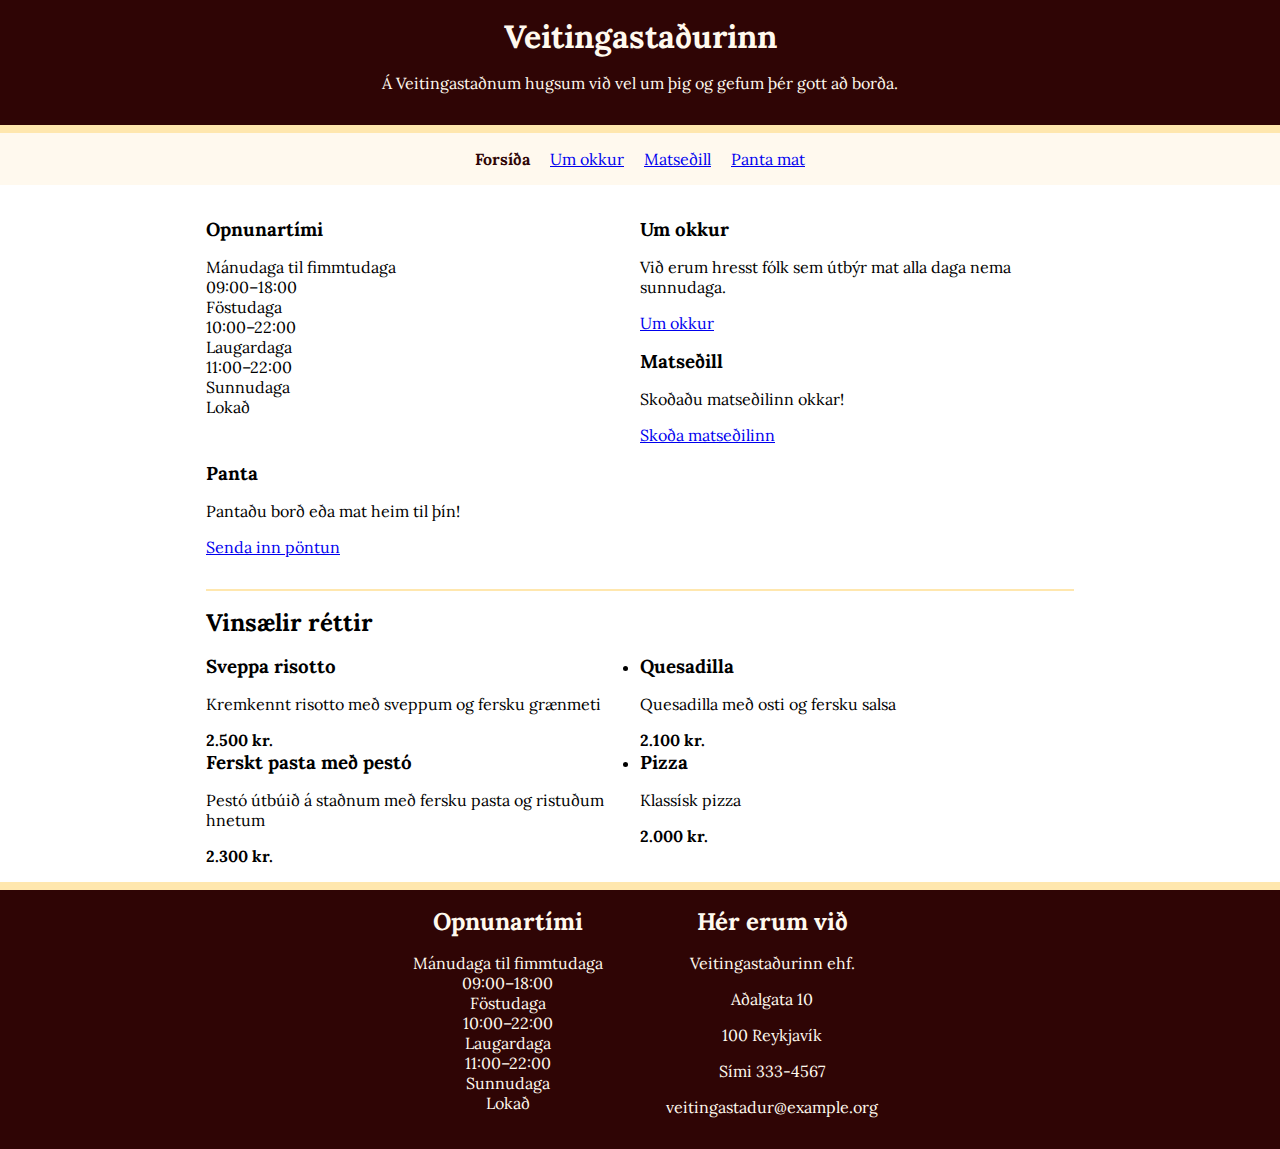
<file: index.html>
<!DOCTYPE html>
<html lang="is">
  <head>
    <meta charset="UTF-8" />
    <meta name="viewport" content="width=device-width, initial-scale=1.0" />
    <meta
      name="description"
      content="Besti veitingastaðurinn. Úrval gómsætra rétta - pantaðu núna!"
    />
    <meta property="og:title" content="Veitingastaðurinn" />
    <meta
      property="og:description"
      content="Besti veitingastaðurinn. Úrval gómsætra rétta - pantaðu núna!"
    />
    <meta property="og:image" content="/myndir/sharing.jpg" />
    <title>Forsíða</title>
    <link rel="preconnect" href="https://fonts.googleapis.com" />
    <link rel="preconnect" href="https://fonts.gstatic.com" crossorigin />
    <link
      href="https://fonts.googleapis.com/css2?family=Lora&display=swap"
      rel="stylesheet"
    />
    <link rel="preconnect" href="https://fonts.googleapis.com" />
    <link rel="preconnect" href="https://fonts.gstatic.com" crossorigin />
    <link
      href="https://fonts.googleapis.com/css2?family=Lora:wght@400;700&display=swap"
      rel="stylesheet"
    />
    <link rel="stylesheet" href="/styles.css" />
  </head>
  <body>
    <header>
      <h1>Veitingastaðurinn</h1>
      <p>Á Veitingastaðnum hugsum við vel um þig og gefum þér gott að borða.</p>
    </header>
    <p class="sr-only"><a href="#efni">Beint í efni</a></p>
    <nav>
      <ul>
        <li><strong>Forsíða</strong></li>
        <li><a href="/sidur/um.html">Um okkur</a></li>
        <li><a href="/sidur/matsedill.html">Matseðill</a></li>
        <li><a href="/sidur/pontun.html">Panta mat</a></li>
      </ul>
    </nav>
    <main class="efni">

        <div class="content">
        <div class="box">
        <h3>Opnunartími</h3>
        <dl>
          <dt>Mánudaga til fimmtudaga</dt>
          <dd>09:00–18:00</dd>
          <dt>Föstudaga</dt>
          <dd>10:00–22:00</dd>
          <dt>Laugardaga</dt>
          <dd>11:00–22:00</dd>
          <dt>Sunnudaga</dt>
          <dd>Lokað</dd>
        </dl>
      </div>
        <div class="box">
        <h3>Um okkur</h3>
        <p>Við erum hresst fólk sem útbýr mat alla daga nema sunnudaga.</p>
        <p><a href="/sidur/um.html">Um okkur</a></p>
        </div>
        <div class="box">
        <h3>Matseðill</h3>
        <p>Skoðaðu matseðilinn okkar!</p>
        <p><a href="/sidur/matsedill.html">Skoða matseðilinn</a></p>
</div>
<div class="box">
        <h3>Panta</h3>
        <p>Pantaðu borð eða mat heim til þín!</p>
        <p><a href="/sidur/pontun.html">Senda inn pöntun</a></p>
      </div>
    </div>
      <hr>
      <h2>Vinsælir réttir</h2>
      <div class="content">
        <div class="box">
        <ul>
          <li>
            <h3>Sveppa risotto</h3>
            <p>Kremkennt risotto með sveppum og fersku grænmeti</p>
            <strong>2.500 kr.</strong>
          </li>
          <li>
            <h3>Ferskt pasta með pestó</h3>
            <p>Pestó útbúið á staðnum með fersku pasta og ristuðum hnetum</p>
            <strong>2.300 kr.</strong>
          </li>
          </ul>
        </div>
        <div class="box">
          <ul>
          <li>
            <h3>Quesadilla</h3>
            <p>Quesadilla með osti og fersku salsa</p>
            <strong>2.100 kr.</strong>
          </li>
          <li>
            <h3>Pizza</h3>
            <p>Klassísk pizza</p>
            <strong>2.000 kr.</strong>
          </li>
        </ul>
      </div>
    </div>
    </main>
    <footer>
      <div class="content">
        <div class="box">
          <h2>Opnunartími</h2>
          <dl>
            <dt>Mánudaga til fimmtudaga</dt>
            <dd>09:00–18:00</dd>
            <dt>Föstudaga</dt>
            <dd>10:00–22:00</dd>
            <dt>Laugardaga</dt>
            <dd>11:00–22:00</dd>
            <dt>Sunnudaga</dt>
            <dd>Lokað</dd>
          </dl>
        </div>
        <div class="box">
          <h2>Hér erum við</h2>
          <p>Veitingastaðurinn ehf.</p>
          <p>Aðalgata 10</p>
          <p>100 Reykjavík</p>
          <p>Sími 333-4567</p>
          <p>veitingastadur@example.org</p>
        </div>
      </div>
    </footer>
  </body>
</html>
</file>
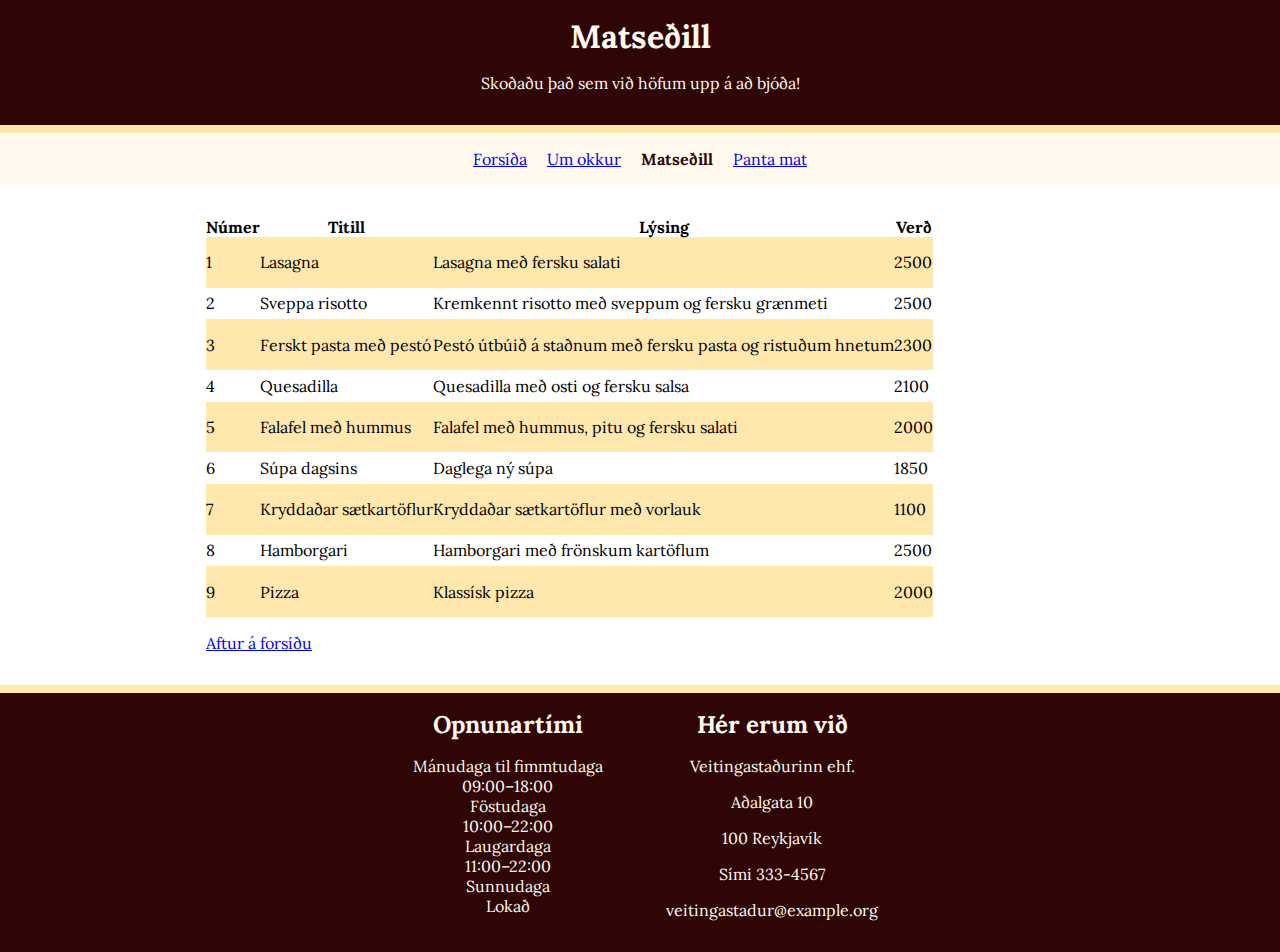
<file: sidur/matsedill.html>
<!DOCTYPE html>
<html lang="is">
  <head>
    <meta charset="UTF-8" />
    <meta name="viewport" content="width=device-width, initial-scale=1.0" />
    <meta
      name="description"
      content="Besti veitingastaðurinn. Úrval gómsætra rétta - pantaðu núna!"
    />
    <meta property="og:title" content="Veitingastaðurinn" />
    <meta
      property="og:description"
      content="Besti veitingastaðurinn. Úrval gómsætra rétta - pantaðu núna!"
    />
    <meta property="og:image" content="/myndir/sharing.jpg" />
    <title>Matseðill</title>
    <link rel="preconnect" href="https://fonts.googleapis.com" />
    <link rel="preconnect" href="https://fonts.gstatic.com" crossorigin />
    <link
      href="https://fonts.googleapis.com/css2?family=Lora&display=swap"
      rel="stylesheet"
    />
    <link rel="preconnect" href="https://fonts.googleapis.com" />
    <link rel="preconnect" href="https://fonts.gstatic.com" crossorigin />
    <link
      href="https://fonts.googleapis.com/css2?family=Lora:wght@400;700&display=swap"
      rel="stylesheet"
    />
    <link rel="stylesheet" href="/styles.css" />
  </head>
  <body>
    <header>
      <h1>Matseðill</h1>
      <p>Skoðaðu það sem við höfum upp á að bjóða!</p>
    </header>
      <p class="sr-only"><a href="#efni">Beint í efni</a></p>
      <nav>
        <ul>
          <li><a href="/index.html">Forsíða</a></li>
          <li><a href="/sidur/um.html">Um okkur</a></li>
          <li><strong>Matseðill</strong></li>
          <li><a href="/sidur/pontun.html">Panta mat</a></li>
        </ul>
      </nav>
    <main id="efni">
      <table>
        <thead>
          <tr>
            <th id="id">Númer</th>
            <th id="titill">Titill</th>
            <th id="lysing">Lýsing</th>
            <th id="verd">Verð</th>
          </tr>
        </thead>
        <tbody>
          <tr>
            <td headers="id">1</td>
            <td headers="titill">Lasagna</td>
            <td headers="lysing">Lasagna með fersku salati</td>
            <td headers="verd">2500</td>
          </tr>
          <tr>
            <td headers="id">2</td>
            <td headers="titill">Sveppa risotto</td>
            <td headers="lysing">
              Kremkennt risotto með sveppum og fersku grænmeti
            </td>
            <td headers="verd">2500</td>
          </tr>
          <tr>
            <td headers="id">3</td>
            <td headers="titill">Ferskt pasta með pestó</td>
            <td headers="lysing">
              Pestó útbúið á staðnum með fersku pasta og ristuðum hnetum
            </td>
            <td headers="verd">2300</td>
          </tr>
          <tr>
            <td headers="id">4</td>
            <td headers="titill">Quesadilla</td>
            <td headers="lysing">Quesadilla með osti og fersku salsa</td>
            <td headers="verd">2100</td>
          </tr>
          <tr>
            <td headers="id">5</td>
            <td headers="titill">Falafel með hummus</td>
            <td headers="lysing">Falafel með hummus, pitu og fersku salati</td>
            <td headers="verd">2000</td>
          </tr>
          <tr>
            <td headers="id">6</td>
            <td headers="titill">Súpa dagsins</td>
            <td headers="lysing">Daglega ný súpa</td>
            <td headers="verd">1850</td>
          </tr>
          <tr>
            <td headers="id">7</td>
            <td headers="titill">Kryddaðar sætkartöflur</td>
            <td headers="lysing">Kryddaðar sætkartöflur með vorlauk</td>
            <td headers="verd">1100</td>
          </tr>
          <tr>
            <td headers="id">8</td>
            <td headers="titill">Hamborgari</td>
            <td headers="lysing">Hamborgari með frönskum kartöflum</td>
            <td headers="verd">2500</td>
          </tr>
          <tr>
            <td headers="id">9</td>
            <td headers="titill">Pizza</td>
            <td headers="lysing">Klassísk pizza</td>
            <td headers="verd">2000</td>
          </tr>
        </tbody>
      </table>
      <p><a href="/index.html">Aftur á forsíðu</a></p>
    </main>
    <footer>
      <div class="content">
        <div class="box">
          <h2>Opnunartími</h2>
          <dl>
            <dt>Mánudaga til fimmtudaga</dt>
            <dd>09:00–18:00</dd>
            <dt>Föstudaga</dt>
            <dd>10:00–22:00</dd>
            <dt>Laugardaga</dt>
            <dd>11:00–22:00</dd>
            <dt>Sunnudaga</dt>
            <dd>Lokað</dd>
          </dl>
        </div>
        <div class="box">
          <h2>Hér erum við</h2>
          <p>Veitingastaðurinn ehf.</p>
          <p>Aðalgata 10</p>
          <p>100 Reykjavík</p>
          <p>Sími 333-4567</p>
          <p>veitingastadur@example.org</p>
        </div>
      </div>
    </footer>
  </body>
</html>
</file>
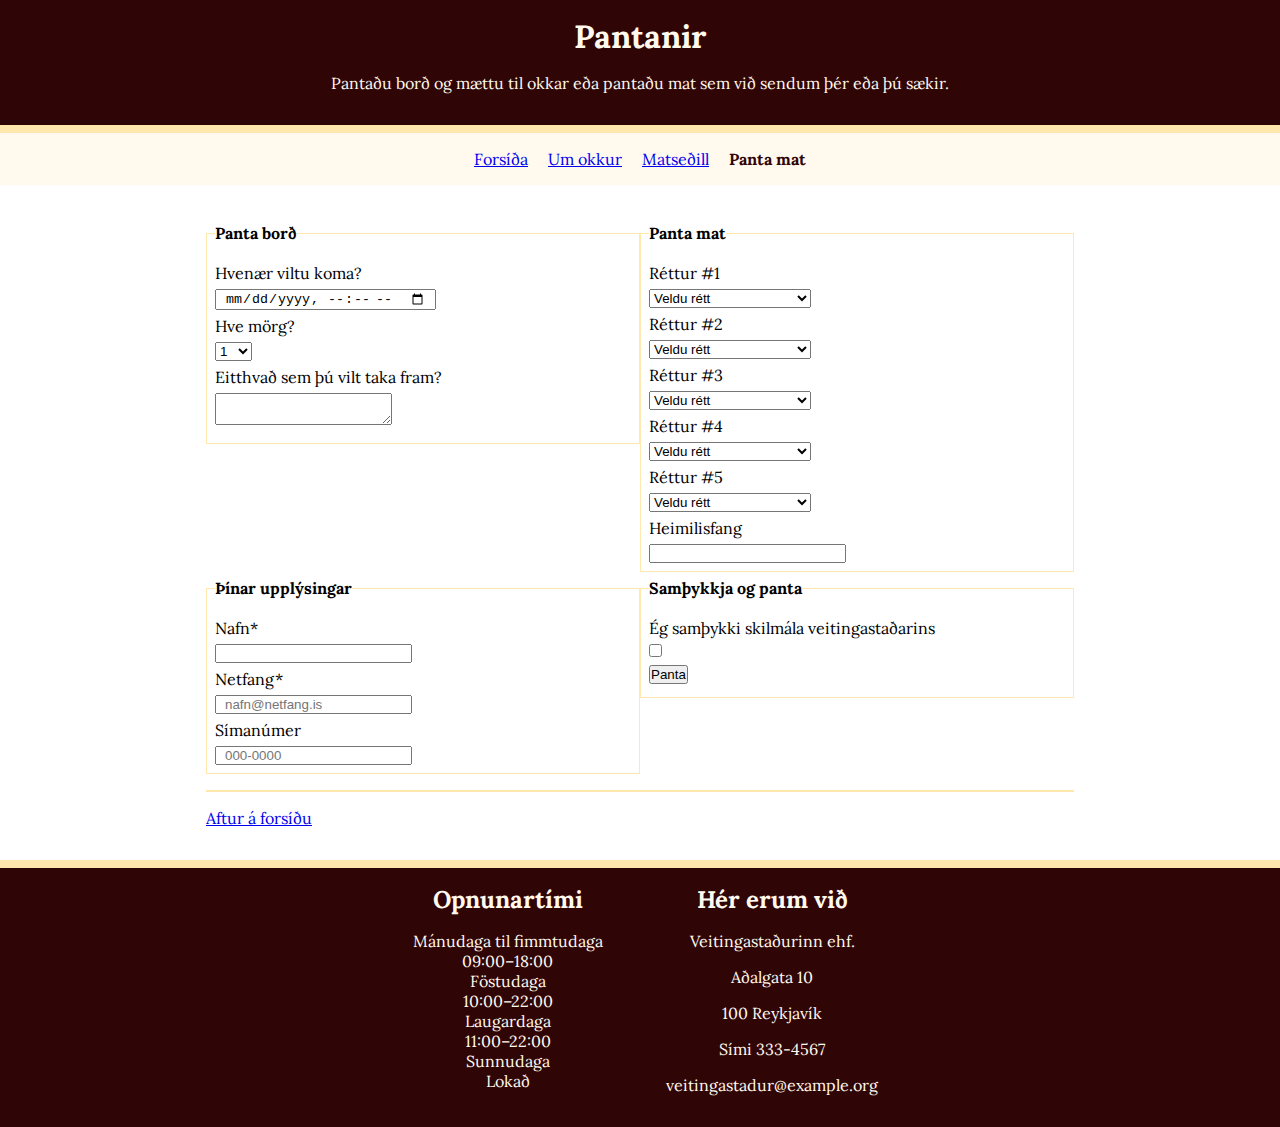
<file: sidur/pontun.html>
<!DOCTYPE html>
<html lang="is">
  <head>
    <meta charset="UTF-8" />
    <meta name="viewport" content="width=device-width, initial-scale=1.0" />
    <meta
      name="description"
      content="Besti veitingastaðurinn. Úrval gómsætra rétta - pantaðu núna!"
    />
    <meta property="og:title" content="Veitingastaðurinn" />
    <meta
      property="og:description"
      content="Besti veitingastaðurinn. Úrval gómsætra rétta - pantaðu núna!"
    />
    <meta property="og:image" content="/myndir/sharing.jpg" />
    <title>Pantanir</title>
    <link rel="preconnect" href="https://fonts.googleapis.com" />
    <link rel="preconnect" href="https://fonts.gstatic.com" crossorigin />
    <link
      href="https://fonts.googleapis.com/css2?family=Lora&display=swap"
      rel="stylesheet"
    />
    <link rel="preconnect" href="https://fonts.googleapis.com" />
    <link rel="preconnect" href="https://fonts.gstatic.com" crossorigin />
    <link
      href="https://fonts.googleapis.com/css2?family=Lora:wght@400;700&display=swap"
      rel="stylesheet"
    />
    <link rel="stylesheet" href="/styles.css" />
  </head>
  <body>
    <header>
      <h1>Pantanir</h1>
      <p>
        Pantaðu borð og mættu til okkar eða pantaðu mat sem við sendum þér eða
        þú sækir.
      </p>
    </header>
      <p class="sr-only"><a href="#efni">Beint í efni</a></p>
      <nav>
        <ul>
          <li><a href="/index.html">Forsíða</a></li>
          <li><a href="/sidur/um.html">Um okkur</a></li>
          <li><a href="/sidur/matsedill.html">Matseðill</a></li>
          <li><strong>Panta mat</strong></li>
        </ul>
      </nav>
    <main id="efni">
      <form>
        <div class="content">
        <div class="box">
        <fieldset>
          <legend>Panta borð</legend>
          <label for="when">Hvenær viltu koma?</label>
          <input id="when" type="datetime-local" />
          <div>
            <label for="count">Hve mörg?</label>
            <select id="count">
              <option value="1">1</option>
              <option value="2">2</option>
              <option value="3">3</option>
              <option value="4">4</option>
              <option value="5">5</option>
              <option value="6">6</option>
              <option value="7">7</option>
              <option value="8">8</option>
              <option value="9">9</option>
              <option value="10">10</option>
            </select>
          </div>
          <label for="comment">Eitthvað sem þú vilt taka fram?</label>
          <textarea name="comment" id="comment"></textarea>
        </fieldset>
        </div>
        <div class="box">
        <fieldset>
          <legend>Panta mat</legend>
          <label for="food">Réttur #1</label>
          <select id="food" name="food">
            <option value="">Veldu rétt</option>
            <option value="1">Lasagna</option>
            <option value="2">Sveppa risotto</option>
            <option value="3">Ferskt pasta með pestó</option>
            <option value="4">Quesadilla</option>
            <option value="5">Falafel með hummus</option>
            <option value="6">Súpa dagsins</option>
            <option value="7">Kryddaðar sætkartöflur</option>
            <option value="8">Hamborgari</option>
            <option value="9">Pizza</option>
          </select>

          <div>
            <label for="food2">Réttur #2</label>
            <select id="food2" name="food2">
              <option value="">Veldu rétt</option>
              <option value="1">Lasagna</option>
              <option value="2">Sveppa risotto</option>
              <option value="3">Ferskt pasta með pestó</option>
              <option value="4">Quesadilla</option>
              <option value="5">Falafel með hummus</option>
              <option value="6">Súpa dagsins</option>
              <option value="7">Kryddaðar sætkartöflur</option>
              <option value="8">Hamborgari</option>
              <option value="9">Pizza</option>
            </select>
          </div>
          <div>
            <label for="food3">Réttur #3</label>
            <select id="food3" name="food3">
              <option value="">Veldu rétt</option>
              <option value="1">Lasagna</option>
              <option value="2">Sveppa risotto</option>
              <option value="3">Ferskt pasta með pestó</option>
              <option value="4">Quesadilla</option>
              <option value="5">Falafel með hummus</option>
              <option value="6">Súpa dagsins</option>
              <option value="7">Kryddaðar sætkartöflur</option>
              <option value="8">Hamborgari</option>
              <option value="9">Pizza</option>
            </select>
          </div>
          <div>
            <label for="food4">Réttur #4</label>
            <select id="food4" name="food">
              <option value="">Veldu rétt</option>
              <option value="1">Lasagna</option>
              <option value="2">Sveppa risotto</option>
              <option value="3">Ferskt pasta með pestó</option>
              <option value="4">Quesadilla</option>
              <option value="5">Falafel með hummus</option>
              <option value="6">Súpa dagsins</option>
              <option value="7">Kryddaðar sætkartöflur</option>
              <option value="8">Hamborgari</option>
              <option value="9">Pizza</option>
            </select>
          </div>
          <div>
            <label for="food5">Réttur #5</label>
            <select id="food5" name="food">
              <option value="">Veldu rétt</option>
              <option value="1">Lasagna</option>
              <option value="2">Sveppa risotto</option>
              <option value="3">Ferskt pasta með pestó</option>
              <option value="4">Quesadilla</option>
              <option value="5">Falafel með hummus</option>
              <option value="6">Súpa dagsins</option>
              <option value="7">Kryddaðar sætkartöflur</option>
              <option value="8">Hamborgari</option>
              <option value="9">Pizza</option>
            </select>
          </div>
          <label for="address">Heimilisfang</label>
          <input id="address" type="text" />
        </fieldset>
        </div>
        <div class="box">
        <fieldset>
          <legend>Þínar upplýsingar</legend>
          <label for="name">Nafn*</label>
          <input id="name" type="text" required />
          <div>
            <label for="email">Netfang*</label>
            <input
              id="email"
              type="email"
              required
              placeholder="nafn@netfang.is"
            />
          </div>
          <div>
            <label for="telephone">Símanúmer</label>
            <input id="telephone" type="tel" required placeholder="000-0000" />
          </div>
        </fieldset>
        </div>
        <div class="box">
        <fieldset>
          <legend>Samþykkja og panta</legend>
          <label for="agree">Ég samþykki skilmála veitingastaðarins</label>
          <input id="agree" type="checkbox" />
          <div>
            <button>Panta</button>
          </div>
        </fieldset>
        </div>
        </div>
      </form>
      <hr>
      <p><a href="/index.html">Aftur á forsíðu</a></p>
    </main>
    <footer>
      <div class="content">
        <div class="box">
          <h2>Opnunartími</h2>
          <dl>
            <dt>Mánudaga til fimmtudaga</dt>
            <dd>09:00–18:00</dd>
            <dt>Föstudaga</dt>
            <dd>10:00–22:00</dd>
            <dt>Laugardaga</dt>
            <dd>11:00–22:00</dd>
            <dt>Sunnudaga</dt>
            <dd>Lokað</dd>
          </dl>
        </div>
        <div class="box">
          <h2>Hér erum við</h2>
          <p>Veitingastaðurinn ehf.</p>
          <p>Aðalgata 10</p>
          <p>100 Reykjavík</p>
          <p>Sími 333-4567</p>
          <p>veitingastadur@example.org</p>
        </div>
      </div>
    </footer>
  </body>
</html>
</file>
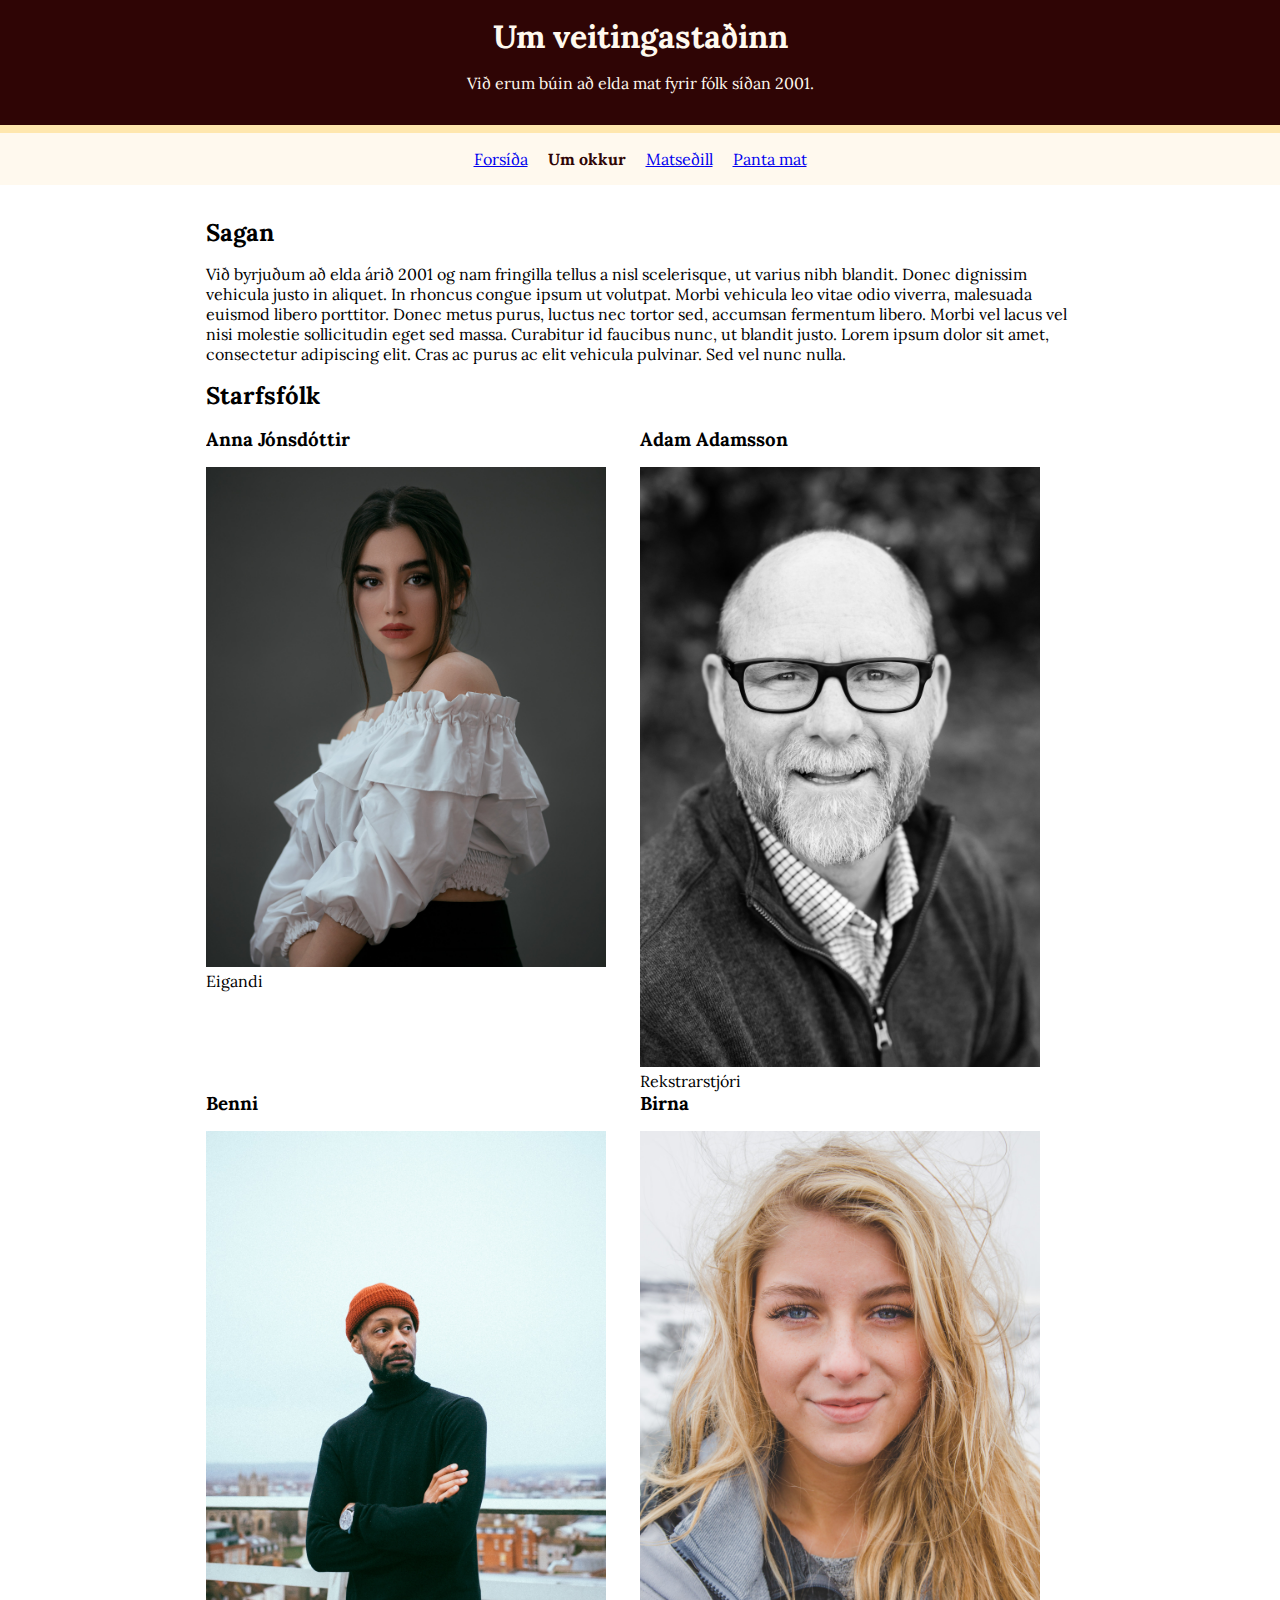
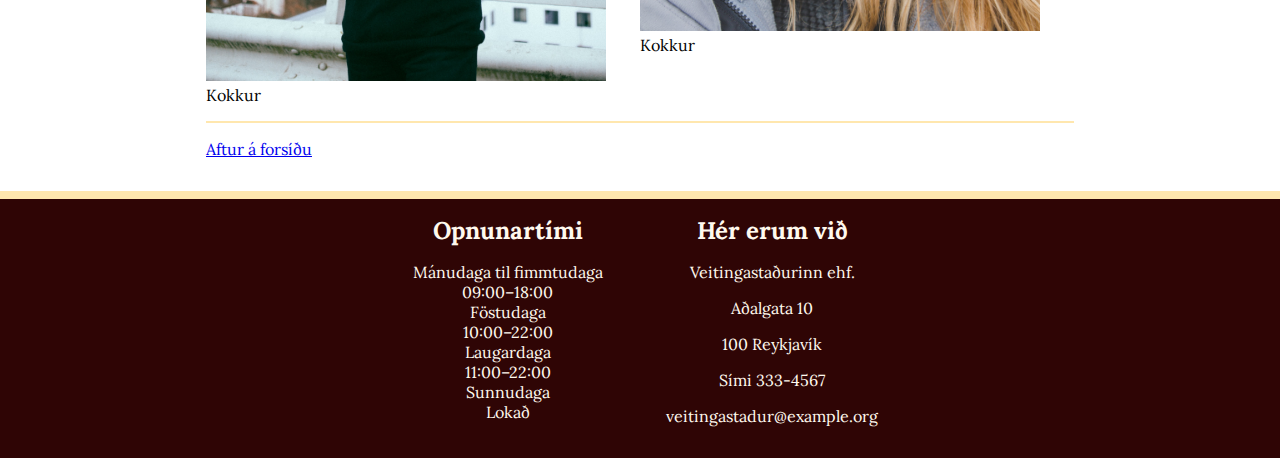
<file: sidur/um.html>
<!DOCTYPE html>
<html lang="is">
  <head>
    <meta charset="UTF-8" />
    <meta name="viewport" content="width=device-width, initial-scale=1.0" />
    <meta
      name="description"
      content="Besti veitingastaðurinn. Úrval gómsætra rétta - pantaðu núna!"
    />
    <meta property="og:title" content="Veitingastaðurinn" />
    <meta
      property="og:description"
      content="Besti veitingastaðurinn. Úrval gómsætra rétta - pantaðu núna!"
    />
    <meta property="og:image" content="/myndir/sharing.jpg" />
    <title>Um veitingastaðinn</title>
    <link rel="preconnect" href="https://fonts.googleapis.com" />
    <link rel="preconnect" href="https://fonts.gstatic.com" crossorigin />
    <link
      href="https://fonts.googleapis.com/css2?family=Lora&display=swap"
      rel="stylesheet"
    />
    <link rel="preconnect" href="https://fonts.googleapis.com" />
    <link rel="preconnect" href="https://fonts.gstatic.com" crossorigin />
    <link
      href="https://fonts.googleapis.com/css2?family=Lora:wght@400;700&display=swap"
      rel="stylesheet"
    />
    <link rel="stylesheet" href="/styles.css" />
  </head>
  <body>
    <header>
      <h1>Um veitingastaðinn</h1>
      <p>Við erum búin að elda mat fyrir fólk síðan 2001.</p>
    </header>
      <p class="sr-only"><a href="#efni">Beint í efni</a></p>
      <nav>
        <ul>
          <li><a href="/index.html">Forsíða</a></li>
          <li><strong>Um okkur</strong></li>
          <li><a href="/sidur/matsedill.html">Matseðill</a></li>
          <li><a href="/sidur/pontun.html">Panta mat</a></li>
        </ul>
      </nav>
    <main id="efni">
      <section>
        <h2>Sagan</h2>
        <p>
          Við byrjuðum að elda árið 2001 og nam fringilla tellus a nisl
          scelerisque, ut varius nibh blandit. Donec dignissim vehicula justo in
          aliquet. In rhoncus congue ipsum ut volutpat. Morbi vehicula leo vitae
          odio viverra, malesuada euismod libero porttitor. Donec metus purus,
          luctus nec tortor sed, accumsan fermentum libero. Morbi vel lacus vel
          nisi molestie sollicitudin eget sed massa. Curabitur id faucibus nunc,
          ut blandit justo. Lorem ipsum dolor sit amet, consectetur adipiscing
          elit. Cras ac purus ac elit vehicula pulvinar. Sed vel nunc nulla.
        </p>
      </section>
      <section>
        <h2>Starfsfólk</h2>
        <div class="content">
        <div class="box">
        <h3>Anna Jónsdóttir</h3>
        <figure>
          <img
            src="../myndir/anna.jpg"
            width="400"
            alt="Stúdíóljósmynd af Önnu Jónsdóttur sem stillir sér upp á hlið, snýr höfði og horfir í myndavélina."
          />
          <figcaption>Eigandi</figcaption>
        </figure>
        </div>
        <div class="box">
        <h3>Adam Adamsson</h3>
        <figure>
          <img
            src="../myndir/adam.jpg"
            width="400"
            alt="Svarthvít mynd af Adam Adamssyni, hann er með gleraugu og brosir í myndavélina."
          />
          <figcaption>Rekstrarstjóri</figcaption>
        </figure>
        </div>
        <div class="box">
        <h3>Benni</h3>
        <figure>
          <img
            src="../myndir/benni.jpg"
            width="400"
            alt="Benni stendur í borg með krosslagðar hendur og horfir afslappaður til hliðar."
          />
          <figcaption>Kokkur</figcaption>
        </figure>
        </div>
        <div class="box">
        <h3>Birna</h3>
        <figure>
          <img
            src="../myndir/birna.jpg"
            width="400"
            alt="Birna er úti, virðist kalt og hár hennar blæs í vindi. Hún horfir beint í myndavélina."
          />
          <figcaption>Kokkur</figcaption>
        </figure>
        </div>
        </div>
      </section>
      <hr>
      <p><a href="/index.html">Aftur á forsíðu</a></p>
    </main>
    <footer>
      <div class="content">
        <div class="box">
          <h2>Opnunartími</h2>
          <dl>
            <dt>Mánudaga til fimmtudaga</dt>
            <dd>09:00–18:00</dd>
            <dt>Föstudaga</dt>
            <dd>10:00–22:00</dd>
            <dt>Laugardaga</dt>
            <dd>11:00–22:00</dd>
            <dt>Sunnudaga</dt>
            <dd>Lokað</dd>
          </dl>
        </div>
        <div class="box">
          <h2>Hér erum við</h2>
          <p>Veitingastaðurinn ehf.</p>
          <p>Aðalgata 10</p>
          <p>100 Reykjavík</p>
          <p>Sími 333-4567</p>
          <p>veitingastadur@example.org</p>
        </div>
      </div>
    </footer>
  </body>
</html>
</file>
<file: styles.css>
/* Setjum inn „reset“ sem fjarlægir margin og padding af öllu */
 * {
  margin: 0;
  padding: 0;
}

/* Reiknum stærð á öllum boxum sem border-box */
html {
  box-sizing: border-box;
  font-size: 16px;
}
body {
  font-family: 'Lora', 'Georgia', serif;
  font-weight: 400;
}
h1, h2, h3 {
  margin-bottom: 1rem;
  font-family: 'Lora', 'Georgia', serif;
  font-weight: 700;
}
p {
  margin-bottom: 1rem;
}
/* og látum erfast á allt */
*,
*:before,
*:after {
  box-sizing: inherit;
}

/* hjálpar class sem felur sjónrænt en skjálesarar lesa */
.sr-only:not(:focus):not(:active) {
  clip: rect(0 0 0 0);
  clip-path: inset(50%);
  height: 1px;
  overflow: hidden;
  position: absolute;
  white-space: nowrap;
  width: 1px;
} 

  header {
    display: block;
    width: 100%;
  
    padding: 1rem;
    background-color: #2f0505;
    color: #fff9ee;
    text-align: center;
    border-bottom: 8px solid #ffe7ae;

    /* Nav */
  }
  nav {
    padding: 1rem;
    background-color: #fff9ee;
    color: #2f0505;
    margin-bottom: 1rem;
  }
  nav ul {
    text-align: center;
  }
  nav ul li {
    display: inline;
    padding: 0 0.5rem;
  }
/* Main */
main {
  padding: 1rem;
  margin: 0 auto;
  width: 100%;
  max-width: 900px;
}
main .content .box {
  display: inline-block;
  width: 50%;
  float: left;
}
.content {
  overflow:auto;
}
hr {
  border: 1px solid #ffe7ae;
  margin: 1rem 0;
}
/* Matseðill - tafla */
table {
  border-collapse: collapse;
  height: 400px;
  margin-bottom: 1rem;
}
table tbody tr:nth-child(odd) {
  background-color: #ffe7ae;
  line-height: 2rem;
}
/* Pöntunarsíða */
form {
  width: 100%;
  max-width: 900px;
}
form legend {
  font-family: 'Lora', serif;
  font-weight: 700;
}
form fieldset {
  border: 1px solid #ffe7ae;
  padding: 0.5rem;
  line-height: 2rem;
}
form .content .box {
display: inline-block;
width: 50%;
}
form label, input, select {
  display: block;
}
form input, checkbox {
  padding: 0 0.5rem;
}

 /* Footer */
 footer {
  background-color: #2f0505;
  color: #fff9ee;
  border-top: 8px solid #ffe7ae;
 }
  footer .content {
    width: 100%;
    max-width: 900px;
    padding: 1rem;
    margin: 0 auto;
    text-align: center;
  }
  footer .content .box {
    display: inline-block;
    width: 30%;
    vertical-align: top;
  }
</file>
